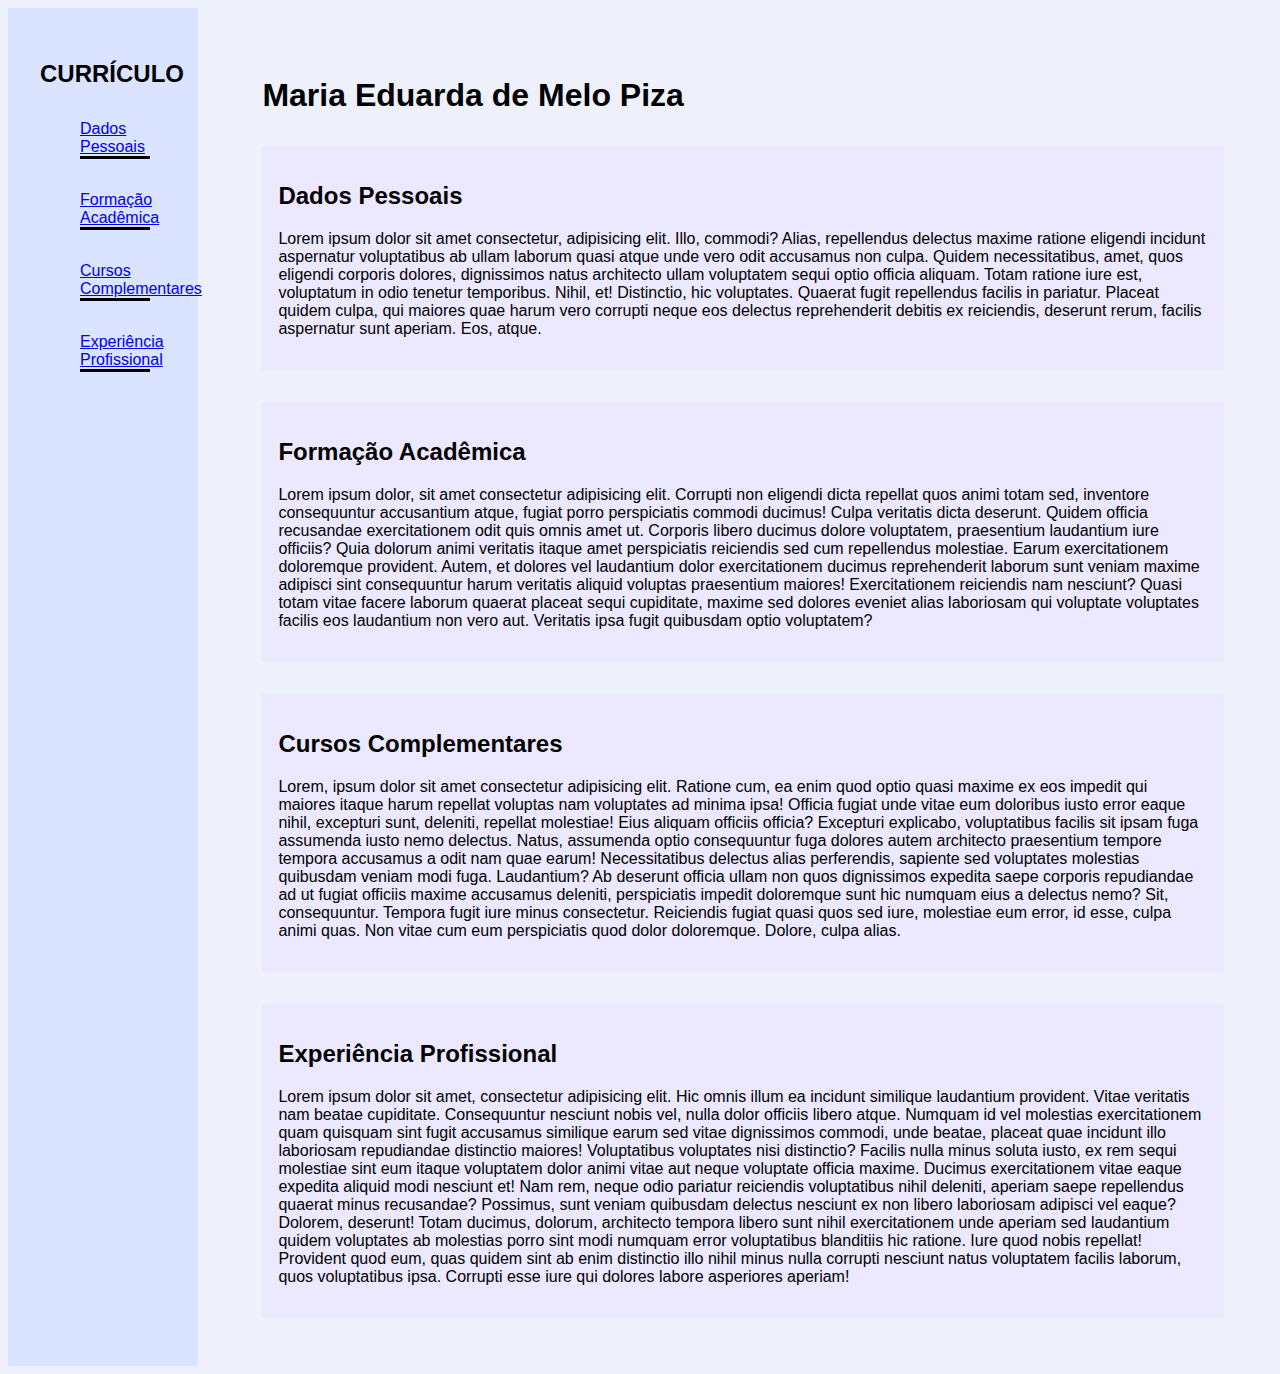
<file: aula 04-09/index.html>
<!DOCTYPE html>
<html lang="pt-BR">
<head>
    <meta charset="UTF-8">
    <meta name="viewport" content="width=device-width, initial-scale=1.0">
    <title>Aula Menu</title>
    <link rel="stylesheet" href="css/estilo.css">
</head>
<body>
<div class="container">
    <div class="menu"> <!--MENU-->
      <h2>CURRÍCULO</h2> <!--marcação de foto-->
      <nav>
        <ul>
          <li class="item-menu"><a href="sec1">Dados Pessoais</a></li>
          <li class="item-menu"><a href="sec2">Formação Acadêmica</a></li>
          <li class="item-menu"><a href="sec3">Cursos Complementares</a></li>
          <li class="item-menu"><a href="sec4">Experiência Profissional</a></li>
        </ul>
      </nav>
    </div>


    <div class="conteudo"><!--CONTEÚDO-->
      <h1>Maria Eduarda de Melo Piza</h1>

       <div id="sec1">
        <section>
            <h2>Dados Pessoais</h2>
              <p>Lorem ipsum dolor sit amet consectetur, adipisicing elit. Illo, commodi? Alias, repellendus delectus maxime ratione eligendi incidunt aspernatur voluptatibus ab ullam laborum quasi atque unde vero odit accusamus non culpa.
              Quidem necessitatibus, amet, quos eligendi corporis dolores, dignissimos natus architecto ullam voluptatem sequi optio officia aliquam. Totam ratione iure est, voluptatum in odio tenetur temporibus. Nihil, et! Distinctio, hic voluptates.
              Quaerat fugit repellendus facilis in pariatur. Placeat quidem culpa, qui maiores quae harum vero corrupti neque eos delectus reprehenderit debitis ex reiciendis, deserunt rerum, facilis aspernatur sunt aperiam. Eos, atque.</p>
        </section>
       </div>

       <div id="sec2">
        <section>
            <h2>Formação Acadêmica</h2>
             <p>Lorem ipsum dolor, sit amet consectetur adipisicing elit. Corrupti non eligendi dicta repellat quos animi totam sed, inventore consequuntur accusantium atque, fugiat porro perspiciatis commodi ducimus! Culpa veritatis dicta deserunt.
             Quidem officia recusandae exercitationem odit quis omnis amet ut. Corporis libero ducimus dolore voluptatem, praesentium laudantium iure officiis? Quia dolorum animi veritatis itaque amet perspiciatis reiciendis sed cum repellendus molestiae.
             Earum exercitationem doloremque provident. Autem, et dolores vel laudantium dolor exercitationem ducimus reprehenderit laborum sunt veniam maxime adipisci sint consequuntur harum veritatis aliquid voluptas praesentium maiores! Exercitationem reiciendis nam nesciunt?
             Quasi totam vitae facere laborum quaerat placeat sequi cupiditate, maxime sed dolores eveniet alias laboriosam qui voluptate voluptates facilis eos laudantium non vero aut. Veritatis ipsa fugit quibusdam optio voluptatem?</p>
        </section>
       </div>

       <div id="sec3">
        <section>
            <h2>Cursos Complementares</h2>
             <p>Lorem, ipsum dolor sit amet consectetur adipisicing elit. Ratione cum, ea enim quod optio quasi maxime ex eos impedit qui maiores itaque harum repellat voluptas nam voluptates ad minima ipsa!
             Officia fugiat unde vitae eum doloribus iusto error eaque nihil, excepturi sunt, deleniti, repellat molestiae! Eius aliquam officiis officia? Excepturi explicabo, voluptatibus facilis sit ipsam fuga assumenda iusto nemo delectus.
             Natus, assumenda optio consequuntur fuga dolores autem architecto praesentium tempore tempora accusamus a odit nam quae earum! Necessitatibus delectus alias perferendis, sapiente sed voluptates molestias quibusdam veniam modi fuga. Laudantium?
             Ab deserunt officia ullam non quos dignissimos expedita saepe corporis repudiandae ad ut fugiat officiis maxime accusamus deleniti, perspiciatis impedit doloremque sunt hic numquam eius a delectus nemo? Sit, consequuntur.
             Tempora fugit iure minus consectetur. Reiciendis fugiat quasi quos sed iure, molestiae eum error, id esse, culpa animi quas. Non vitae cum eum perspiciatis quod dolor doloremque. Dolore, culpa alias.</p>
        </section>
       </div>

       <div id="sec4">
        <section>
            <h2>Experiência Profissional</h2>
             <p>Lorem ipsum dolor sit amet, consectetur adipisicing elit. Hic omnis illum ea incidunt similique laudantium provident. Vitae veritatis nam beatae cupiditate. Consequuntur nesciunt nobis vel, nulla dolor officiis libero atque.
             Numquam id vel molestias exercitationem quam quisquam sint fugit accusamus similique earum sed vitae dignissimos commodi, unde beatae, placeat quae incidunt illo laboriosam repudiandae distinctio maiores! Voluptatibus voluptates nisi distinctio?
             Facilis nulla minus soluta iusto, ex rem sequi molestiae sint eum itaque voluptatem dolor animi vitae aut neque voluptate officia maxime. Ducimus exercitationem vitae eaque expedita aliquid modi nesciunt et!
             Nam rem, neque odio pariatur reiciendis voluptatibus nihil deleniti, aperiam saepe repellendus quaerat minus recusandae? Possimus, sunt veniam quibusdam delectus nesciunt ex non libero laboriosam adipisci vel eaque? Dolorem, deserunt!
             Totam ducimus, dolorum, architecto tempora libero sunt nihil exercitationem unde aperiam sed laudantium quidem voluptates ab molestias porro sint modi numquam error voluptatibus blanditiis hic ratione. Iure quod nobis repellat!
             Provident quod eum, quas quidem sint ab enim distinctio illo nihil minus nulla corrupti nesciunt natus voluptatem facilis laborum, quos voluptatibus ipsa. Corrupti esse iure qui dolores labore asperiores aperiam!</p>
        </section>
       </div>

    </div>
</div>
    
</body>
</html>
</file>
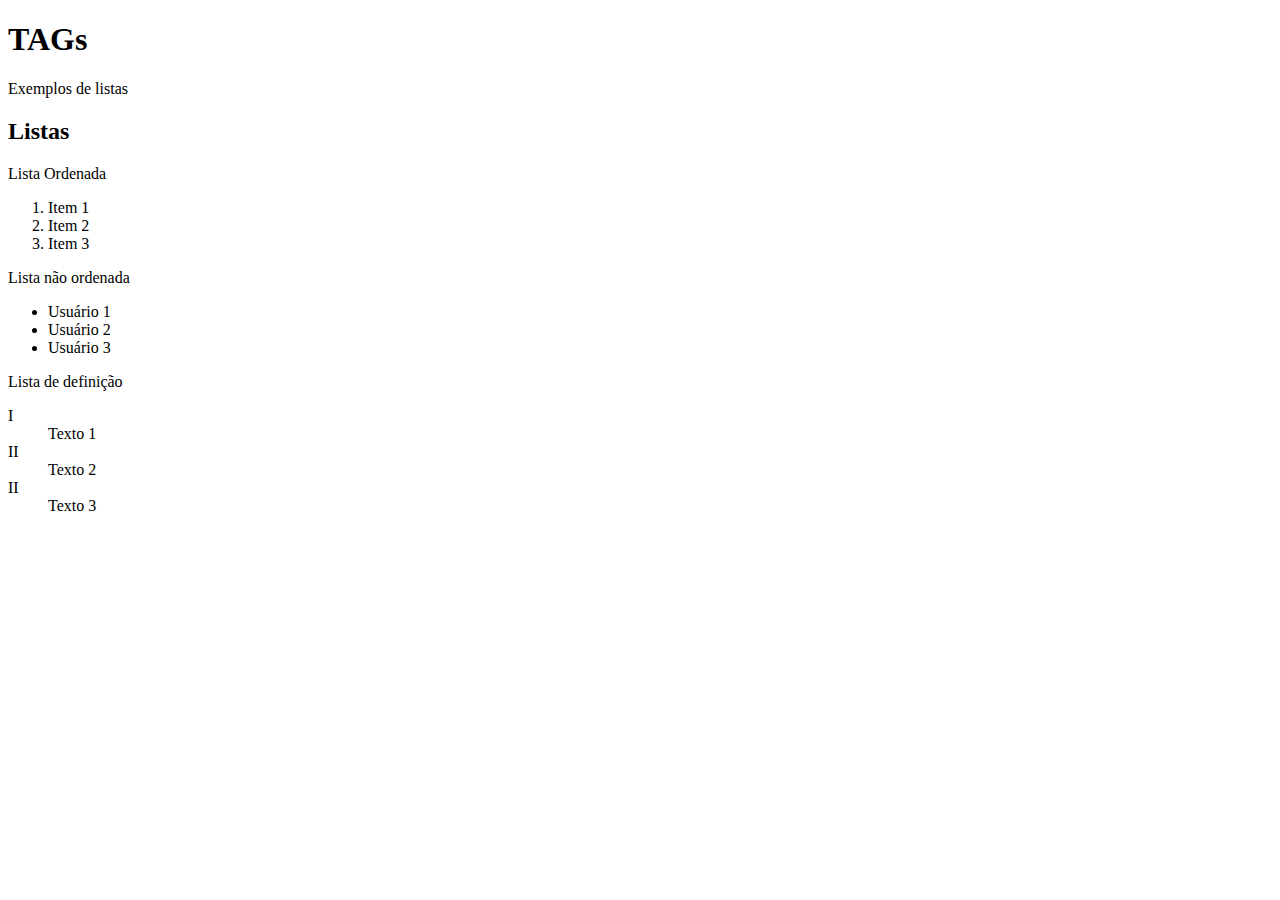
<file: aula 07-08/index.html>
<!DOCTYPE html>
<html lang="pt-BR">
<head>
    <meta charset="UTF-8">
    <meta name="viewport" content="width=device-width, initial-scale=1.0">
    <title>Aula 07-08</title>
</head>
<body>
    <h1>TAGs</h1>
    <p>Exemplos de listas</p>

   <h2>Listas</h2>

   <p>Lista Ordenada</p>
     <ol>
        <li>Item 1</li>
        <li>Item 2</li>
        <li>Item 3</li>
     </ol>

     <p>Lista não ordenada</p>
     <ul>
        <li>Usuário 1</li>
        <li>Usuário 2</li>
        <li>Usuário 3</li>
     </ul>

     <p>Lista de definição</p>
     <dl>
        <dt>I</dt><dd>Texto 1</dd>
        <dt>II</dt><dd>Texto 2</dd>
        <dt>II</dt><dd>Texto 3</dd>

     </dl>

</body>

</html>
</file>
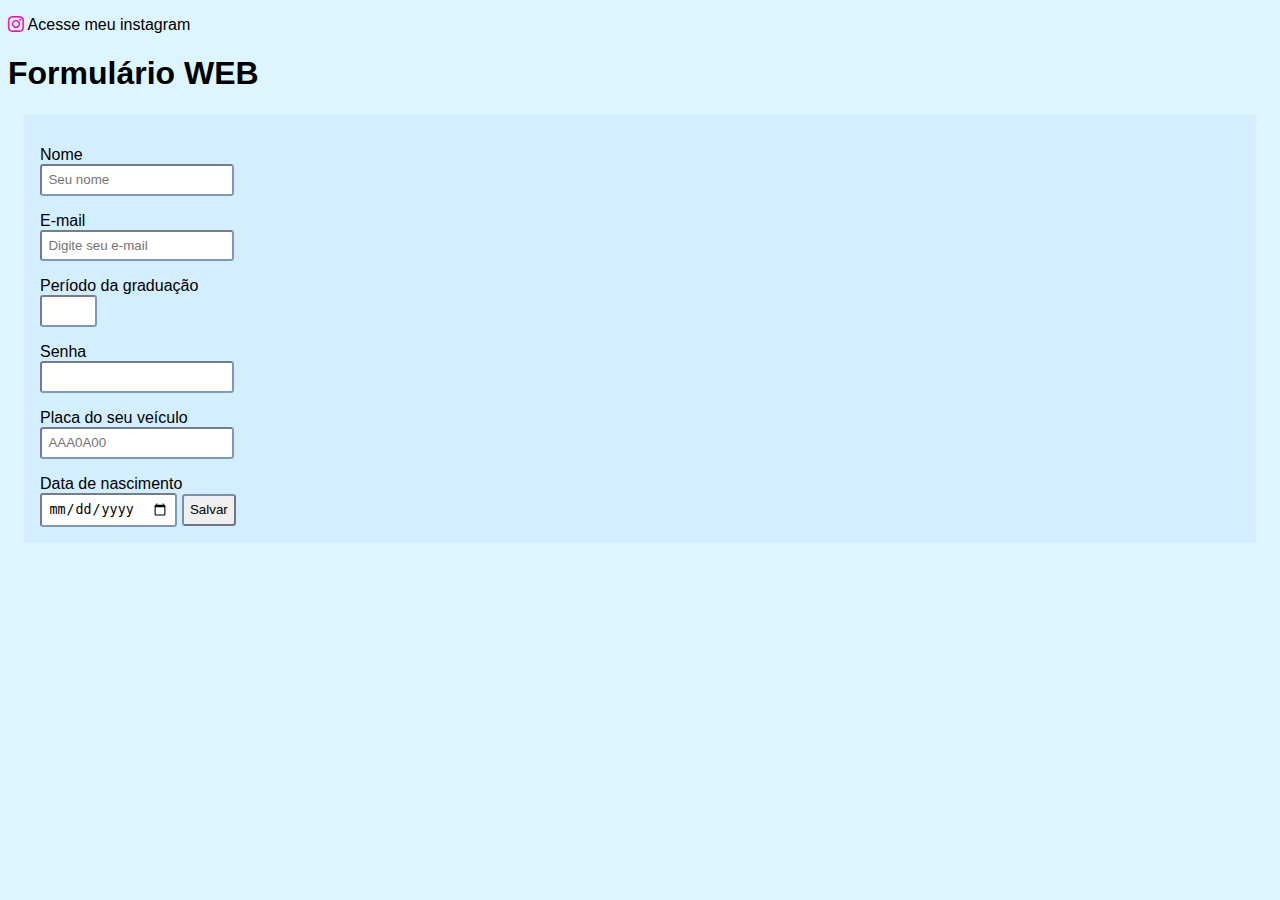
<file: Aula 11-09/index.html>
<!DOCTYPE html>
<html lang="pt-BR">
<head>
    <meta charset="UTF-8">
    <meta name="viewport" content="width=device-width, initial-scale=1.0">
    <title>Formulário</title>
    <link rel="stylesheet" href="css/style.css">
    <link rel="stylesheet" href="https://cdn.jsdelivr.net/npm/bootstrap-icons@1.13.1/font/bootstrap-icons.min.css">
</head>
<body>
    <p class="insta"><a href="https://instagram.com/duarda__duda" target="_blank"><i class="bi bi-instagram"></i></a> Acesse meu instagram</p>
    <h1>Formulário WEB</h1>

    <div class="forms">
       <form action="#" method="get">
         <label for="nome">Nome</label>
         <input type="text" id="nome" name="nome" placeholder="Seu nome" required>

         <label for="email">E-mail</label>
         <input type="email" id="email" name="email" placeholder="Digite seu e-mail" required>

        <label for="periodo">Período da graduação</label>
        <input type="number" min="1" max="8" id="semestre" name="semestre" step="1"> 

        <label for="senha">Senha</label>
        <input type="password" maxlength="8" minlength="8">

        <label for="placa">Placa do seu veículo</label>
        <input type="text" pattern="{A-Z}{3}{0-9}{1}{A-Z}{1}{0-9}{2}" placeholder="AAA0A00" name="placa" id="placa">

        <label for="nasc">Data de nascimento</label>
        <input type="date" name="nasc" id="nasc">

        <input type="submit" value="Salvar">

       </form>

    </div>

</body>
</html>
</file>
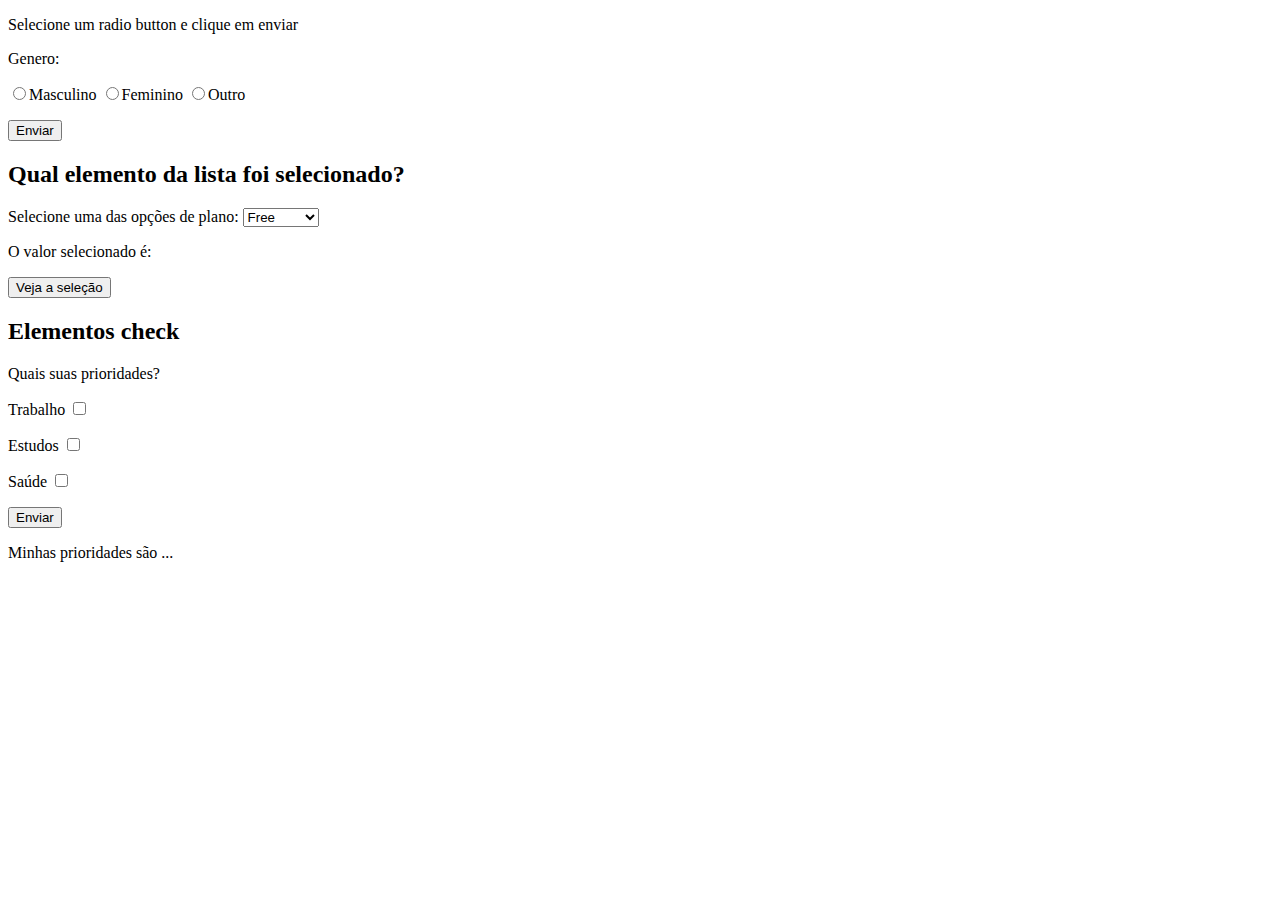
<file: Aula 13 - 11/index.html>
<!DOCTYPE html>
<html lang="pt-BR">
<head>
    <meta charset="UTF-8">
    <meta name="viewport" content="width=device-width, initial-scale=1.0">
    <title>Aula 13/11</title>
</head>
<body>
    <p>Selecione um radio button e clique em enviar</p>
    <p>Genero:</p>

    <input type="radio" name="gender" value="Masculino">Masculino
    <input type="radio" name="gender" value="Feminino">Feminino
    <input type="radio" name="gender" value="Outro">Outro

    <p></p>

    <button type="button" onclick="displayRadioValue()">
        Enviar
    </button>

    <div id="result"></div>
    <div>
        <h2>Qual elemento da lista foi selecionado?</h2>
        <p>Selecione uma das opções de plano:
            <select id="select1">
                <option value="free">Free</option>
                <option value="basic">Basic</option>
                <option value="premium">Premium</option>
            </select>
        </p>
        <p>O valor selecionado é:
           <span class="output"></span>
        </p>
        <button onclick="getOption()">Veja a seleção</button>
    </div>
    <div>
      <h2>Elementos check</h2>
      <p>Quais suas prioridades?</p>
      <p>Trabalho
        <input type="checkbox" name="work" value="work" id="w">
      </p>
      <p>Estudos
        <input type="checkbox" name="study" value="study" id="s">
      </p>
      <p>Saúde
        <input type="checkbox" name="healt" value="health" id="h">
      </p>
      <p>
        <button onclick="getCheckedBox()">Enviar</button>
      </p>
      <p>Minhas prioridades são <span id="pri">...</span></p>

    </div>
    <script src="js/script.js"></script>
</body>
</html>
</file>
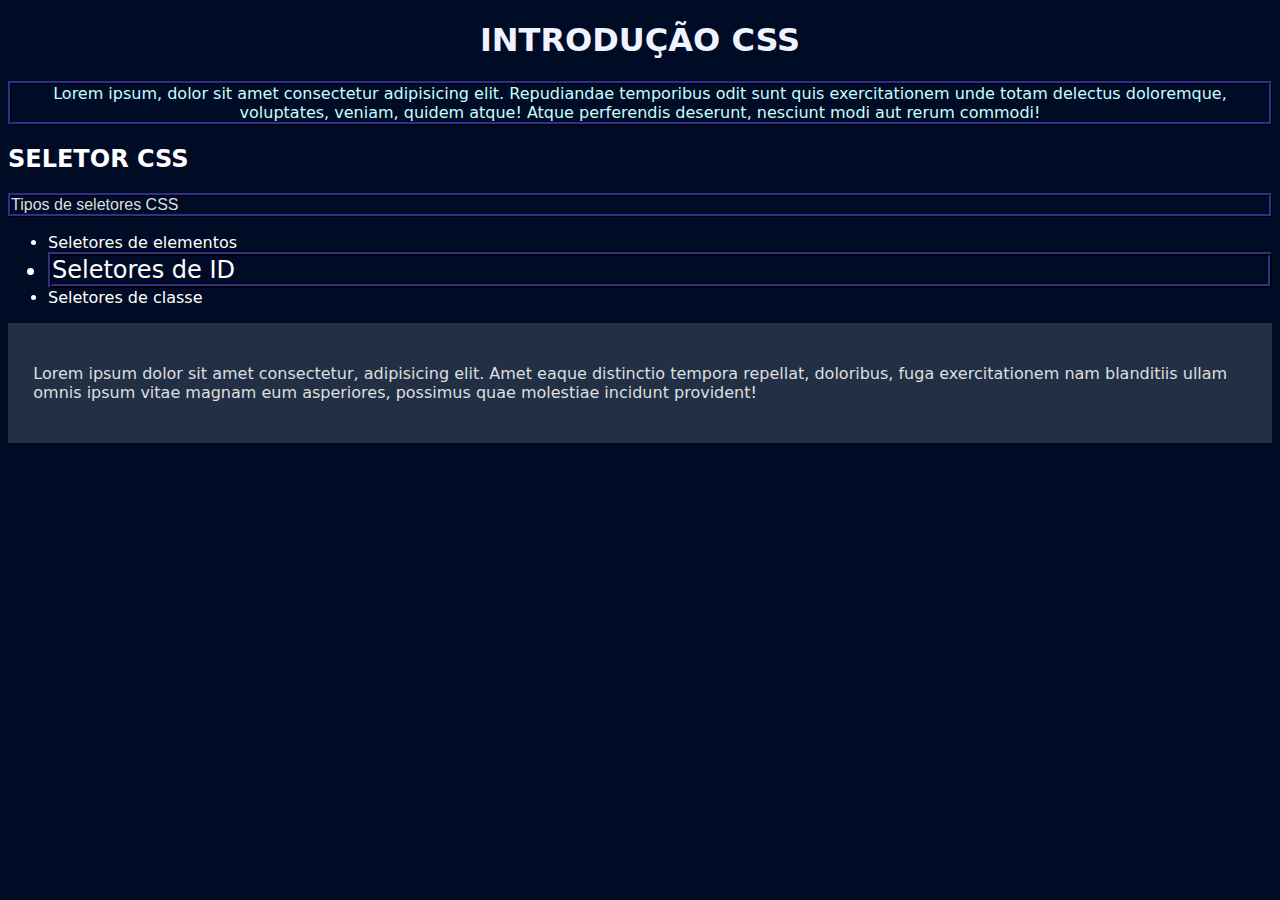
<file: aula 21-08/index.html>
<!DOCTYPE html>
<html lang="pt-BR">
<head>
    <meta charset="UTF-8">
    <meta name="viewport" content="width=device-width, initial-scale=1.0">
    <title>Aula CSS</title>
    <link rel="stylesheet" href="estilo.css">
    <style>
        body{
          background-color:rgb(0, 12, 37);
          color: white;
        }

    </style>
</head>
<body> 
    <h1 style="text-align: center;">INTRODUÇÃO CSS</h1>
      <p id="paragrafo1" class="myclass">Lorem ipsum, dolor sit amet consectetur adipisicing elit. Repudiandae temporibus odit sunt quis exercitationem unde totam delectus doloremque, voluptates, veniam, quidem atque! Atque perferendis deserunt, nesciunt modi aut rerum commodi!</p>
        
      <h2>SELETOR CSS</h2>
      <p class="myclass newclass">Tipos de seletores CSS</p>
        <ul>
            <li>Seletores de elementos</li>
            <li class="myclass">Seletores de ID</li>
            <li>Seletores de classe</li>
        </ul>

    <div class="testcolor">
        <p>Lorem ipsum dolor sit amet consectetur, adipisicing elit. Amet eaque distinctio tempora repellat, doloribus, fuga exercitationem nam blanditiis ullam omnis ipsum vitae magnam eum asperiores, possimus quae molestiae incidunt provident!</p>
    </div>


</body>
</html>
</file>
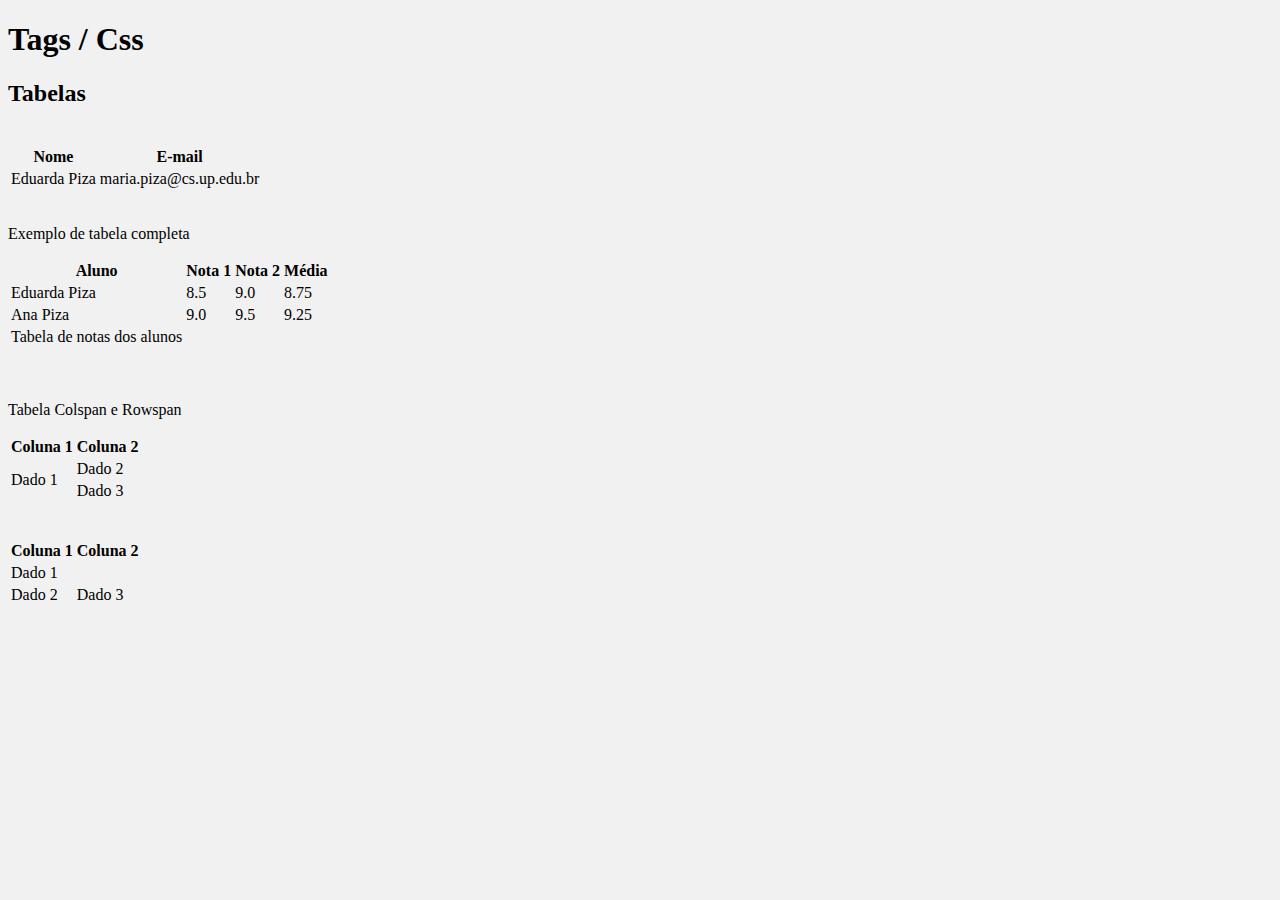
<file: aula 28-08/index.html>
<!DOCTYPE html>
<html lang="pt-BR">
<head>
    <meta charset="UTF-8">
    <meta name="viewport" content="width=device-width, initial-scale=1.0">
    <title>Aula 28/08</title>
    <link rel="stylesheet" href="css/style.css">
</head>
<body>
    <h1>Tags / Css</h1>
    <h2>Tabelas</h2>

<br>

    <table>
      <tr> 
         <th>Nome</th> 
         <th>E-mail</th>
      </tr>
      <tr>
         <td>Eduarda Piza</td>
         <td>maria.piza@cs.up.edu.br</td>
      </tr>
    </table>

<br>
<p>Exemplo de tabela completa</p>
    <table>
       <thead>
          <th>Aluno</th>
          <th>Nota 1</th>
          <th>Nota 2</th>
          <th>Média</th>
       </thead>
       <tboyd>
         <tr>
           <td>Eduarda Piza</td>
           <td>8.5</td>
           <td>9.0</td>
           <td>8.75</td>
         </tr>
         <tr>
            <td>Ana Piza</td>
            <td>9.0</td>
            <td>9.5</td>
            <td>9.25</td>
         </tr>
       </tboyd> 
       <tfoot>
         <td>Tabela de notas dos alunos</td>
       </tfoot>
    </table>

<br><br>
<p>Tabela Colspan e Rowspan</p>
    <table>
        <tr>
            <th>Coluna 1</th>
            <th>Coluna 2</th>
        </tr>
        <tr>
            <td rowspan="2">Dado 1</td>
            <td>Dado 2</td>
        </tr>
        <tr>
            <td>Dado 3</td>
        </tr>
    </table>

<br><br>
    <table>
        <tr>
            <th>Coluna 1</th>
            <th>Coluna 2</th>
        </tr>
        <tr>
            <td colspan="2">Dado 1</td>
        </tr>
        <tr>
            <td>Dado 2</td>
            <td>Dado 3</td>
        </tr>
    </table>

</body>
</html>
</file>
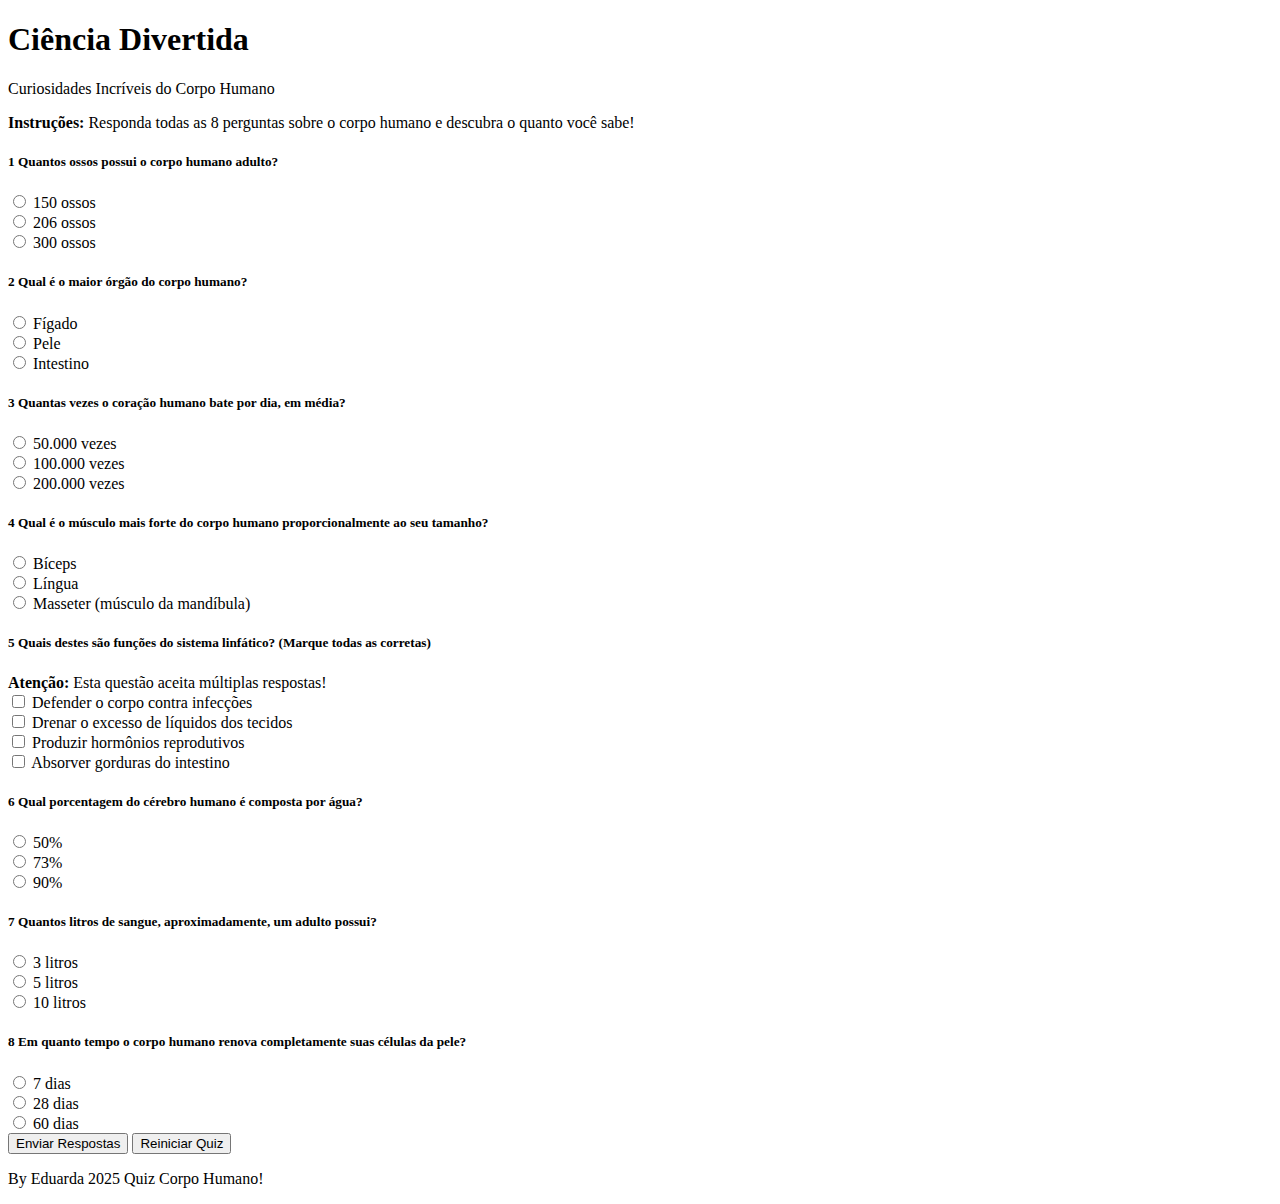
<file: trabalho web/html/index.html>
<!DOCTYPE html>
<html lang="pt-BR">
<head>
    <meta charset="UTF-8">
    <meta name="viewport" content="width=device-width, initial-scale=1.0">
    <title>Quiz Corpo Humano</title>
    <link href="https://cdn.jsdelivr.net/npm/bootstrap@5.3.8/dist/css/bootstrap.min.css" rel="stylesheet" integrity="sha384-sRIl4kxILFvY47J16cr9ZwB07vP4J8+LH7qKQnuqkuIAvNWLzeN8tE5YBujZqJLB" crossorigin="anonymous">
</head>
<body>
    <header class="text-center">
        <div class="text-center mb-4 p-3 bg-primary text-white rounded">
            <h1>Ciência Divertida</h1>
            <p class="prim">Curiosidades Incríveis do Corpo Humano</p>
        </div>
    </header>

    <main class="container p-4 mt-4">
        <section id="SecaoQ">
            <div class="row justify-content-center">
                <div class="col-lg-10">
                    <div class="alert alert-info text-center" role="alert">
                        <strong>Instruções:</strong> Responda todas as 8 perguntas sobre o corpo humano e descubra o quanto você sabe!
                    </div>

                    <div id="mensag"></div>

                    <form id="Quiz">
                    
                        <div class="CorpoQ p-4 bg-light border rounded shadow-sm">
                            <div class="Quest">
                                <h5 class="Titulo">
                                    <span class="NumQuest">1</span>
                                    Quantos ossos possui o corpo humano adulto?
                                </h5>
                                <div class="form-check">
                                    <input class="form-check-input" type="radio" name="q1" id="q1a" value="a" required>
                                    <label class="form-check-label" for="q1a">
                                        150 ossos
                                    </label>
                                </div>
                                <div class="form-check">
                                    <input class="form-check-input" type="radio" name="q1" id="q1b" value="b">
                                    <label class="form-check-label" for="q1b">
                                        206 ossos
                                    </label>
                                </div>
                                <div class="form-check">
                                    <input class="form-check-input" type="radio" name="q1" id="q1c" value="c">
                                    <label class="form-check-label" for="q1c">
                                        300 ossos
                                    </label>
                                </div>
                            </div>
                        </div>

                        
                        <div class="CorpoQ p-4 bg-light border rounded shadow-sm">
                            <div class="Quest">
                                <h5 class="Titulo">
                                    <span class="NumQuest">2</span>
                                    Qual é o maior órgão do corpo humano?
                                </h5>
                                <div class="form-check">
                                    <input class="form-check-input" type="radio" name="q2" id="q2a" value="a" required>
                                    <label class="form-check-label" for="q2a">
                                        Fígado
                                    </label>
                                </div>
                                <div class="form-check">
                                    <input class="form-check-input" type="radio" name="q2" id="q2b" value="b">
                                    <label class="form-check-label" for="q2b">
                                        Pele
                                    </label>
                                </div>
                                <div class="form-check">
                                    <input class="form-check-input" type="radio" name="q2" id="q2c" value="c">
                                    <label class="form-check-label" for="q2c">
                                        Intestino
                                    </label>
                                </div>
                            </div>
                        </div>

                        
                        <div class="CorpoQ p-4 bg-light border rounded shadow-sm">
                            <div class="Quest">
                                <h5 class="Titulo">
                                    <span class="NumQuest">3</span>
                                    Quantas vezes o coração humano bate por dia, em média?
                                </h5>
                                <div class="form-check">
                                    <input class="form-check-input" type="radio" name="q3" id="q3a" value="a" required>
                                    <label class="form-check-label" for="q3a">
                                        50.000 vezes
                                    </label>
                                </div>
                                <div class="form-check">
                                    <input class="form-check-input" type="radio" name="q3" id="q3b" value="b">
                                    <label class="form-check-label" for="q3b">
                                        100.000 vezes
                                    </label>
                                </div>
                                <div class="form-check">
                                    <input class="form-check-input" type="radio" name="q3" id="q3c" value="c">
                                    <label class="form-check-label" for="q3c">
                                        200.000 vezes
                                    </label>
                                </div>
                            </div>
                        </div>

                        
                        <div class="CorpoQ p-4 bg-light border rounded shadow-sm">
                            <div class="Quest">
                                <h5 class="Titulo">
                                    <span class="NumQuest">4</span>
                                    Qual é o músculo mais forte do corpo humano proporcionalmente ao seu tamanho?
                                </h5>
                                <div class="form-check">
                                    <input class="form-check-input" type="radio" name="q4" id="q4a" value="a" required>
                                    <label class="form-check-label" for="q4a">
                                        Bíceps
                                    </label>
                                </div>
                                <div class="form-check">
                                    <input class="form-check-input" type="radio" name="q4" id="q4b" value="b">
                                    <label class="form-check-label" for="q4b">
                                        Língua
                                    </label>
                                </div>
                                <div class="form-check">
                                    <input class="form-check-input" type="radio" name="q4" id="q4c" value="c">
                                    <label class="form-check-label" for="q4c">
                                        Masseter (músculo da mandíbula)
                                    </label>
                                </div>
                            </div>
                        </div>


                        <div class="CorpoQ p-4 bg-light border rounded shadow-sm">
                            <div class="Quest">
                                <h5 class="Titulo">
                                    <span class="NumQuest">5</span>
                                    Quais destes são funções do sistema linfático? (Marque todas as corretas)
                                </h5>
                                <div class="alert alert-primary" role="alert">
                                    <strong>Atenção:</strong> Esta questão aceita múltiplas respostas!
                                </div>
                                <div class="form-check">
                                    <input class="form-check-input" type="checkbox" name="q5" id="q5a" value="a">
                                    <label class="form-check-label" for="q5a">
                                        Defender o corpo contra infecções
                                    </label>
                                </div>
                                <div class="form-check">
                                    <input class="form-check-input" type="checkbox" name="q5" id="q5b" value="b">
                                    <label class="form-check-label" for="q5b">
                                        Drenar o excesso de líquidos dos tecidos
                                    </label>
                                </div>
                                <div class="form-check">
                                    <input class="form-check-input" type="checkbox" name="q5" id="q5c" value="c">
                                    <label class="form-check-label" for="q5c">
                                        Produzir hormônios reprodutivos
                                    </label>
                                </div>
                                <div class="form-check">
                                    <input class="form-check-input" type="checkbox" name="q5" id="q5d" value="d">
                                    <label class="form-check-label" for="q5d">
                                        Absorver gorduras do intestino
                                    </label>
                                </div>
                            </div>
                        </div>

                        
                        <div class="CorpoQ p-4 bg-light border rounded shadow-sm">
                            <div class="Quest">
                                <h5 class="Titulo">
                                    <span class="NumQuest">6</span>
                                    Qual porcentagem do cérebro humano é composta por água?
                                </h5>
                                <div class="form-check">
                                    <input class="form-check-input" type="radio" name="q6" id="q6a" value="a" required>
                                    <label class="form-check-label" for="q6a">
                                        50%
                                    </label>
                                </div>
                                <div class="form-check">
                                    <input class="form-check-input" type="radio" name="q6" id="q6b" value="b">
                                    <label class="form-check-label" for="q6b">
                                        73%
                                    </label>
                                </div>
                                <div class="form-check">
                                    <input class="form-check-input" type="radio" name="q6" id="q6c" value="c">
                                    <label class="form-check-label" for="q6c">
                                        90%
                                    </label>
                                </div>
                            </div>
                        </div>

                        
                        <div class="CorpoQ p-4 bg-light border rounded shadow-sm">
                            <div class="Quest">
                                <h5 class="Titulo">
                                    <span class="NumQuest">7</span>
                                    Quantos litros de sangue, aproximadamente, um adulto possui?
                                </h5>
                                <div class="form-check">
                                    <input class="form-check-input" type="radio" name="q7" id="q7a" value="a" required>
                                    <label class="form-check-label" for="q7a">
                                        3 litros
                                    </label>
                                </div>
                                <div class="form-check">
                                    <input class="form-check-input" type="radio" name="q7" id="q7b" value="b">
                                    <label class="form-check-label" for="q7b">
                                        5 litros
                                    </label>
                                </div>
                                <div class="form-check">
                                    <input class="form-check-input" type="radio" name="q7" id="q7c" value="c">
                                    <label class="form-check-label" for="q7c">
                                        10 litros
                                    </label>
                                </div>
                            </div>
                        </div>

                        
                        <div class="CorpoQ p-4 bg-light border rounded shadow-sm">
                            <div class="Quest">
                                <h5 class="Titulo">
                                    <span class="NumQuest">8</span>
                                    Em quanto tempo o corpo humano renova completamente suas células da pele?
                                </h5>
                                <div class="form-check">
                                    <input class="form-check-input" type="radio" name="q8" id="q8a" value="a" required>
                                    <label class="form-check-label" for="q8a">
                                        7 dias
                                    </label>
                                </div>
                                <div class="form-check">
                                    <input class="form-check-input" type="radio" name="q8" id="q8b" value="b">
                                    <label class="form-check-label" for="q8b">
                                        28 dias
                                    </label>
                                </div>
                                <div class="form-check">
                                    <input class="form-check-input" type="radio" name="q8" id="q8c" value="c">
                                    <label class="form-check-label" for="q8c">
                                        60 dias
                                    </label>
                                </div>
                            </div>
                        </div>

                        <div class="text-center mt-4">
                             <button type="button" class="btn btn-success px-4" id="btnEnviar">
                                Enviar Respostas
                            </button>
                            <button type="button" class="btn btn-primary ms-2 px-4" id="btnReiniciar">
                                Reiniciar Quiz
                            </button>
                        </div>
                    </form>
                </div>
            </div>
        </section>

        <section id="Result" style="display: none;">
            <div class="row justify-content-center">
                <div class="col-lg-10">
                    <div class="result-card text-center">
                        <h2 class="mb-4">Resultado do Quiz</h2>
                        <div class="score-display mb-3" id="scoreDisplay"></div>
                        <p class="prim" id="feedbackMessage"></p>
                        <div id="detailedFeedback" class="mt-4 text-start"></div>
                        <button class="btn btn-success btn-lg mt-4" onclick="resetQuiz()">
                            Fazer Novamente
                        </button>
                    </div>
                </div>
            </div>
        </section>
    </main>

    <footer class="text-center">
        <div class="container">
            <p class="mb-0">By Eduarda 2025 Quiz Corpo Humano!</p>
        </div>
    </footer>
<script src="my.js"></script>
</body>
</html>
</file>
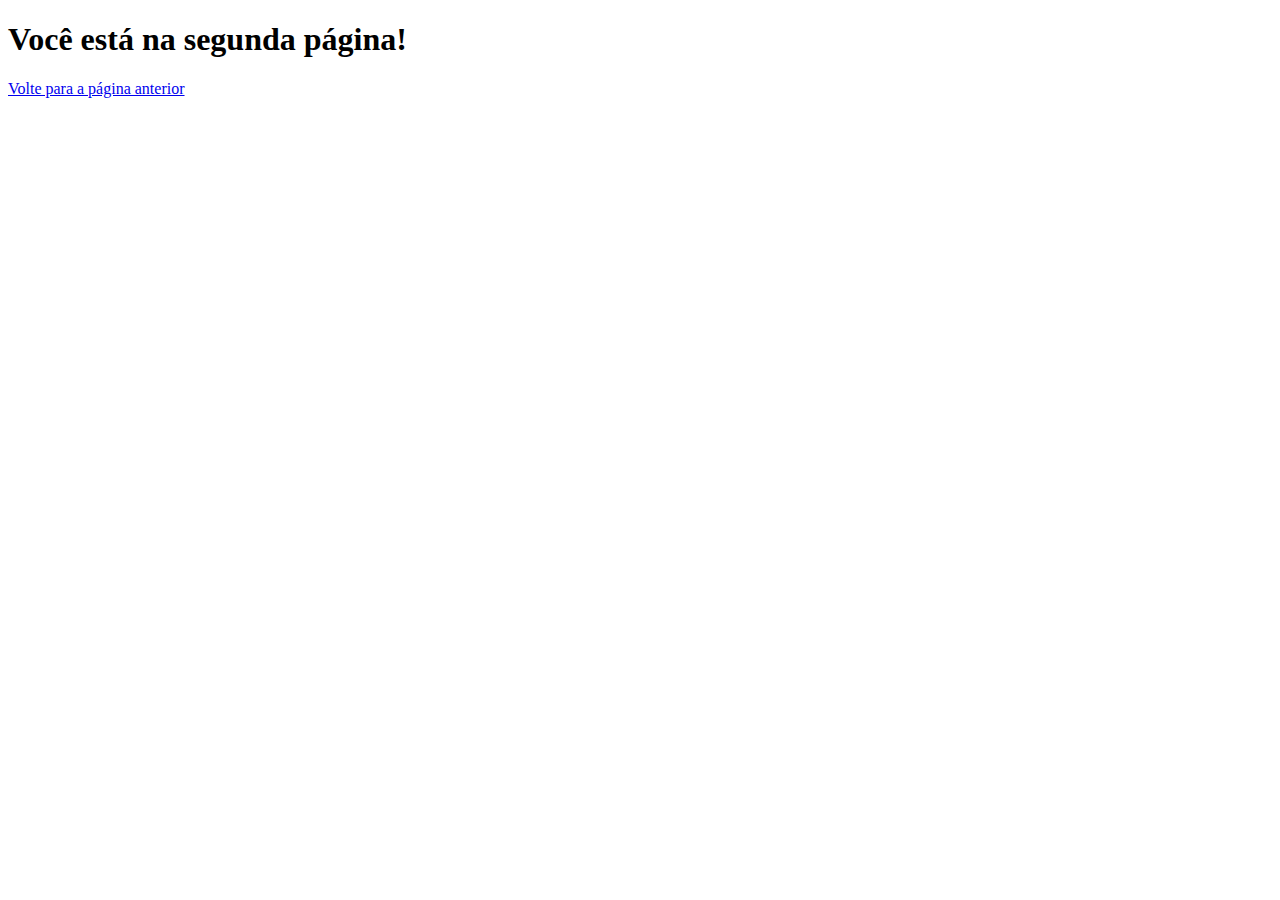
<file: aula 14-08/page2.html>
<!DOCTYPE html>
<html lang="pt-BR">
<head>
    <meta charset="UTF-8">
    <meta name="viewport" content="width=device-width, initial-scale=1.0">
    <title></title>
</head>
<body>
    <h1>Você está na segunda página!</h1>

<p><a href="index.html">Volte para a página anterior</a></p>

</body>
</html>
</file>
<file: aula 04-09/css/estilo.css>
body{
    background-color: rgb(238, 241, 252);
    font-family: Arial, Helvetica, sans-serif;
}

.container{
    display: flex;
    flex-direction: row;
}

.menu{
   background-color: rgb(218, 227, 255);
   padding: 2rem;
   margin-right: 1rem;
   width: 10%;
}

.conteudo{
padding: 3rem;
width: 90%;
}

.item-menu{
    padding: 0,8rem;
    margin: 2rem 1rem 1rem 0rem;
    list-style: none;
    border-bottom: solid;
}

.item-menu:hover{
    background-color: #c3c3ff;
}

section{
    margin-top: 2rem;
    padding: 1rem;
}

#sec1{
    background-color: rgb(236, 232, 255);
}

#sec2{
    background-color: rgb(236, 232, 255);
}

#sec3{
    background-color: rgb(236, 232, 255);
}

#sec4{
    background-color: rgb(236, 232, 255);
}
</file>
<file: Aula 11-09/css/style.css>
body{
    background-color: rgb(220, 245, 255);
    font-family: 'Segoe UI', Tahoma, Geneva, Verdana, sans-serif;
}

a:link{
    color:rgb(255, 0, 170);
}

a:visited{
    color: rgb(132, 0, 255);
}

label{
    display: block;
    margin-top: 1rem;
}

.forms{
    margin: 1rem;
    padding: 1rem;
    background-color: rgba(191, 225, 255, 0.3);
}

input{
    border-radius: 0.2rem;
    border-color: rgba(28, 75, 136, 0.568);
    padding: 0.4rem;
}

.insta:hover{
    background-color: rgb(187, 223, 255);
}

#nasc:hover{
    background-color: rgb(207, 214, 255);
}
</file>
<file: aula 21-08/estilo.css>
p{
    color:rgb(223, 223, 223);
}

h1{
    color:rgb(239, 242, 255);
}

/*Seletpr de id*/

#paragrafo1{
    text-align: center;
    color:rgb(199, 255, 255);
}

/*Seletor de classe*/

.myclass{
  border: 0.2em ridge rgb(19, 19, 56);
}

/*junção de seletores*/

li.myclass{
    font-size: x-large;
}

.newclass{
    font-family:Verdana, Geneva, Tahoma, sans-serif;
}

body{
    font-family: system-ui, -apple-system, BlinkMacSystemFont, 'Segoe UI', Roboto, Oxygen, Ubuntu, Cantarell, 'Open Sans', 'Helvetica Neue', sans-serif;
}

.testcolor{
  padding: 2%;
  background-color: rgb(85, 103, 121,0.4);
}
</file>
<file: aula 28-08/css/style.css>
body{
   background-color: rgb(241, 241, 241);
   font-family:'Times New Roman', Times, serif
}

td:hover{
    background-color: rgb(172, 174, 255);
}
</file>
